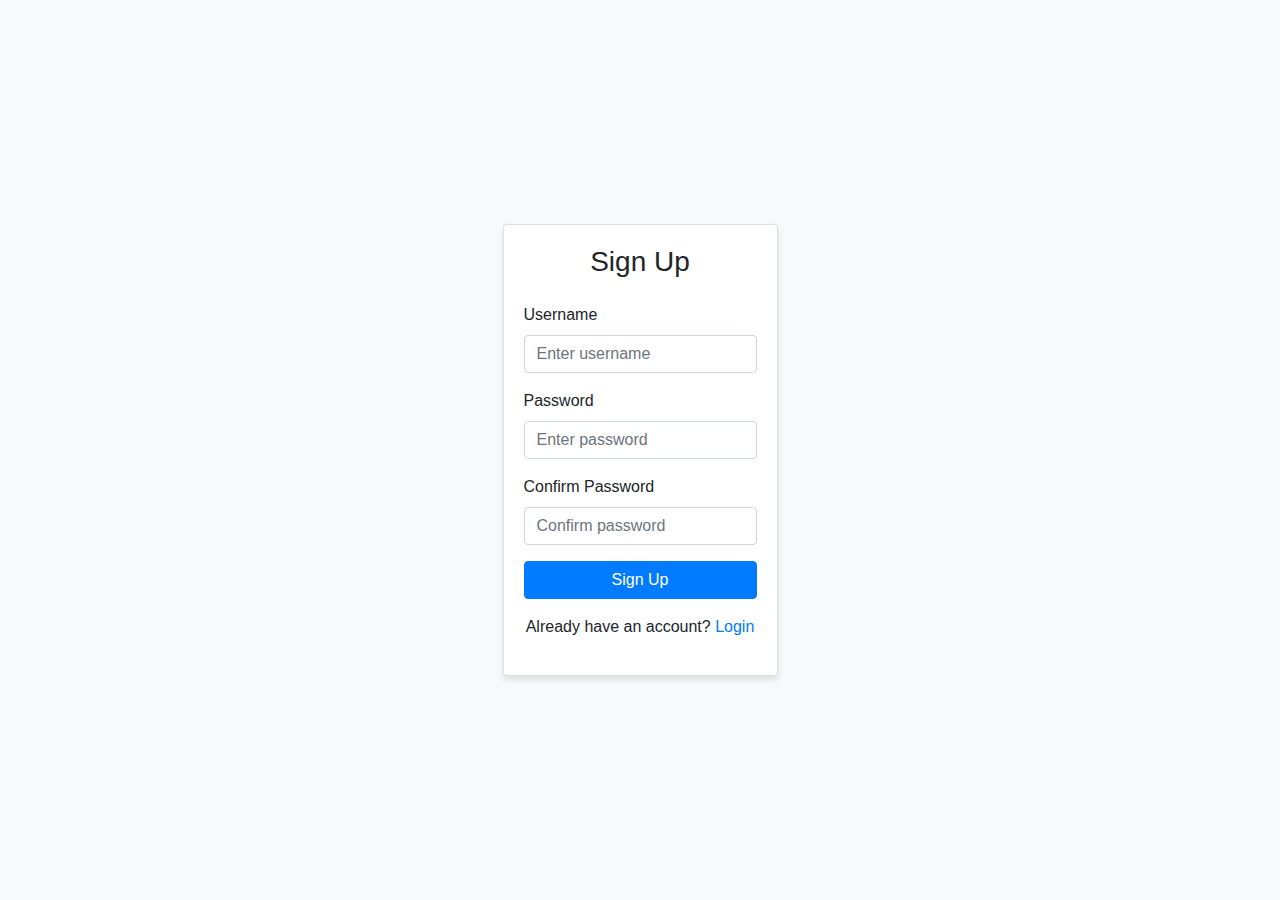
<file: templates/signup.html>
<!DOCTYPE html>
<html lang="en">
  <head>
    <meta charset="UTF-8" />
    <meta name="viewport" content="width=device-width, initial-scale=1.0" />
    <title>LadyBug - Sign Up</title>
    <!-- Bootstrap CSS -->
    <link
      href="https://stackpath.bootstrapcdn.com/bootstrap/4.5.2/css/bootstrap.min.css"
      rel="stylesheet"
    />
    <!-- Custom CSS -->
    <style>
      body {
        background-color: #f8f9fa;
        height: 100vh;
        display: flex;
        align-items: center;
        justify-content: center;
      }

      .card {
        max-width: 400px;
        padding: 20px;
        box-shadow: 0 4px 6px rgba(0, 0, 0, 0.1);
      }

      .card-title {
        text-align: center;
      }
    </style>
  </head>
  <body>
    <div class="card">
      <h3 class="card-title mb-4">Sign Up</h3>

      <!-- Display flash messages -->
      <div id="flash-messages"></div>

      <!-- Signup Form -->
      <form id="signupForm" method="POST">
        <div class="form-group">
          <label for="username">Username</label>
          <input
            type="text"
            class="form-control"
            id="username"
            name="username"
            placeholder="Enter username"
            required
          />
        </div>
        <div class="form-group">
          <label for="password">Password</label>
          <input
            type="password"
            class="form-control"
            id="password"
            name="password"
            placeholder="Enter password"
            required
          />
        </div>
        <div class="form-group">
          <label for="confirmPassword">Confirm Password</label>
          <input
            type="password"
            class="form-control"
            id="confirmPassword"
            name="confirmPassword"
            placeholder="Confirm password"
            required
          />
        </div>
        <button
          type="button"
          onclick="validateForm()"
          class="btn btn-primary btn-block"
        >
          Sign Up
        </button>
      </form>

      <!-- Login Link -->
      <p class="mt-3 text-center">
        Already have an account? <a href="{{ url_for('login') }}">Login</a>
      </p>
    </div>

    <!-- Bootstrap JS and jQuery -->
    <script src="https://code.jquery.com/jquery-3.5.1.min.js"></script>
    <script src="https://stackpath.bootstrapcdn.com/bootstrap/4.5.2/js/bootstrap.min.js"></script>
    <script>
      function validateForm() {
        var username = document.getElementById("username").value;
        var password = document.getElementById("password").value;
        var confirmPassword = document.getElementById("confirmPassword").value;

        // Check if username is empty
        if (!username) {
          displayWarning("Username cannot be empty.");
          return;
        }

        // Check if passwords match
        if (password !== confirmPassword) {
          displayWarning("Passwords do not match.");
          return;
        }

        // Send AJAX request to check if the username already exists
        $.ajax({
          url: "/check_username",
          type: "POST",
          data: { username: username },
          success: function (response) {
            if (response.exists) {
              displayWarning(
                "Username already exists. Please choose a different username."
              );
            } else {
              // If username is available, submit the form
              document.getElementById("signupForm").submit();
            }
          },
          error: function (error) {
            console.log(error);
          },
        });
      }

      function displayWarning(message) {
        var flashMessages = document.getElementById("flash-messages");
        flashMessages.innerHTML =
          '<div class="alert alert-warning" role="alert">' + message + "</div>";
      }
    </script>
  </body>
</html>
</file>
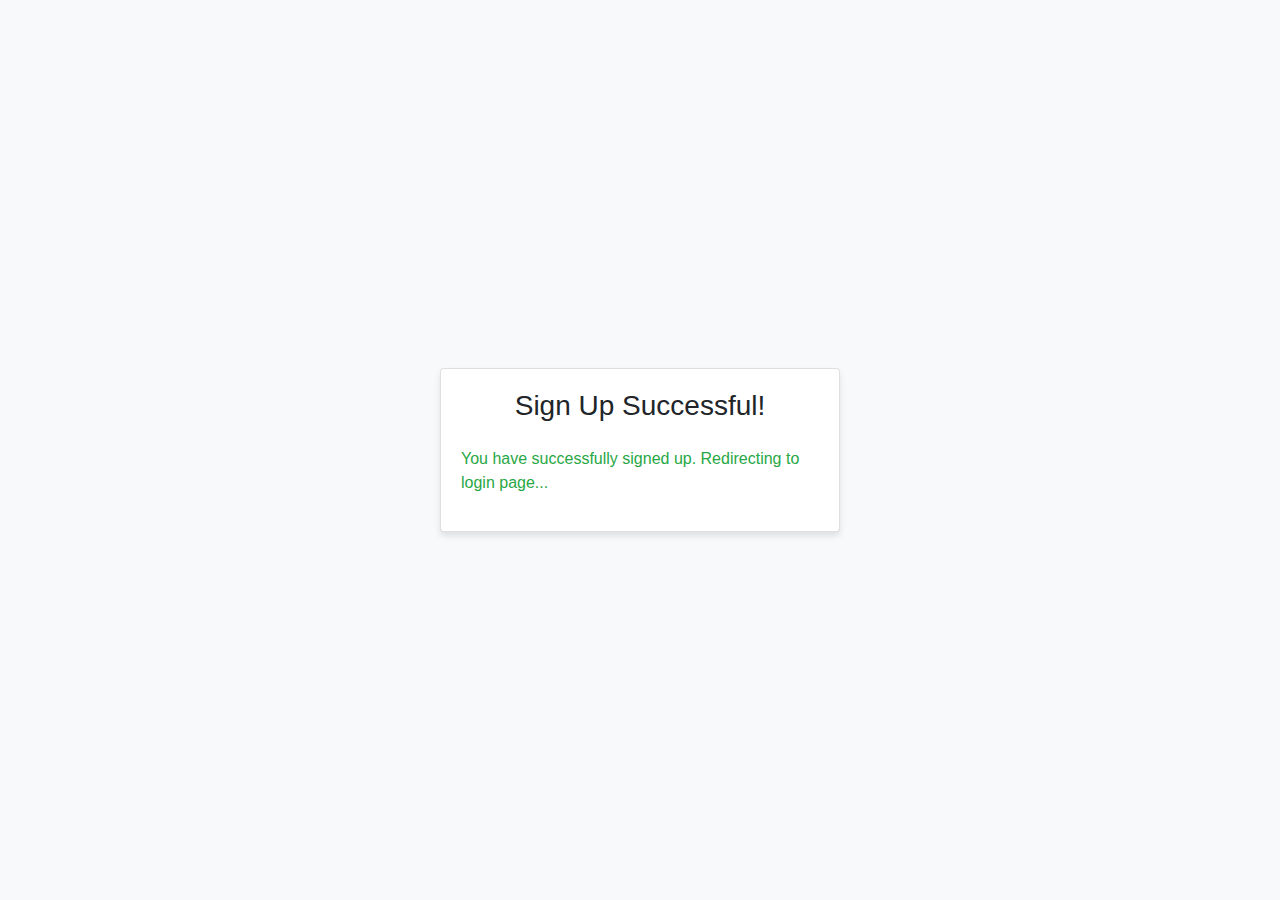
<file: templates/signup_success.html>
<!DOCTYPE html>
<html lang="en">
<head>
    <meta charset="UTF-8">
    <meta name="viewport" content="width=device-width, initial-scale=1.0">
    <title>LadyBug - Sign Up Successful</title>
    <!-- Bootstrap CSS -->
    <link href="https://stackpath.bootstrapcdn.com/bootstrap/4.5.2/css/bootstrap.min.css" rel="stylesheet">
    <!-- Custom CSS -->
    <style>
        body {
            background-color: #f8f9fa;
            height: 100vh;
            display: flex;
            align-items: center;
            justify-content: center;
        }

        .card {
            max-width: 400px;
            padding: 20px;
            box-shadow: 0 4px 6px rgba(0, 0, 0, 0.1);
        }

        .card-title {
            text-align: center;
        }
    </style>
</head>
<body>
<div class="card">
    <h3 class="card-title mb-4">Sign Up Successful!</h3>
    <p class="text-success">You have successfully signed up. Redirecting to login page...</p>
</div>

<!-- Redirect to login page after 3 seconds -->
<script>
    setTimeout(function() {
        window.location.href = "/login";
    }, 3000);  // 3000 milliseconds (3 seconds) delay
</script>

</body>
</html>
</file>
